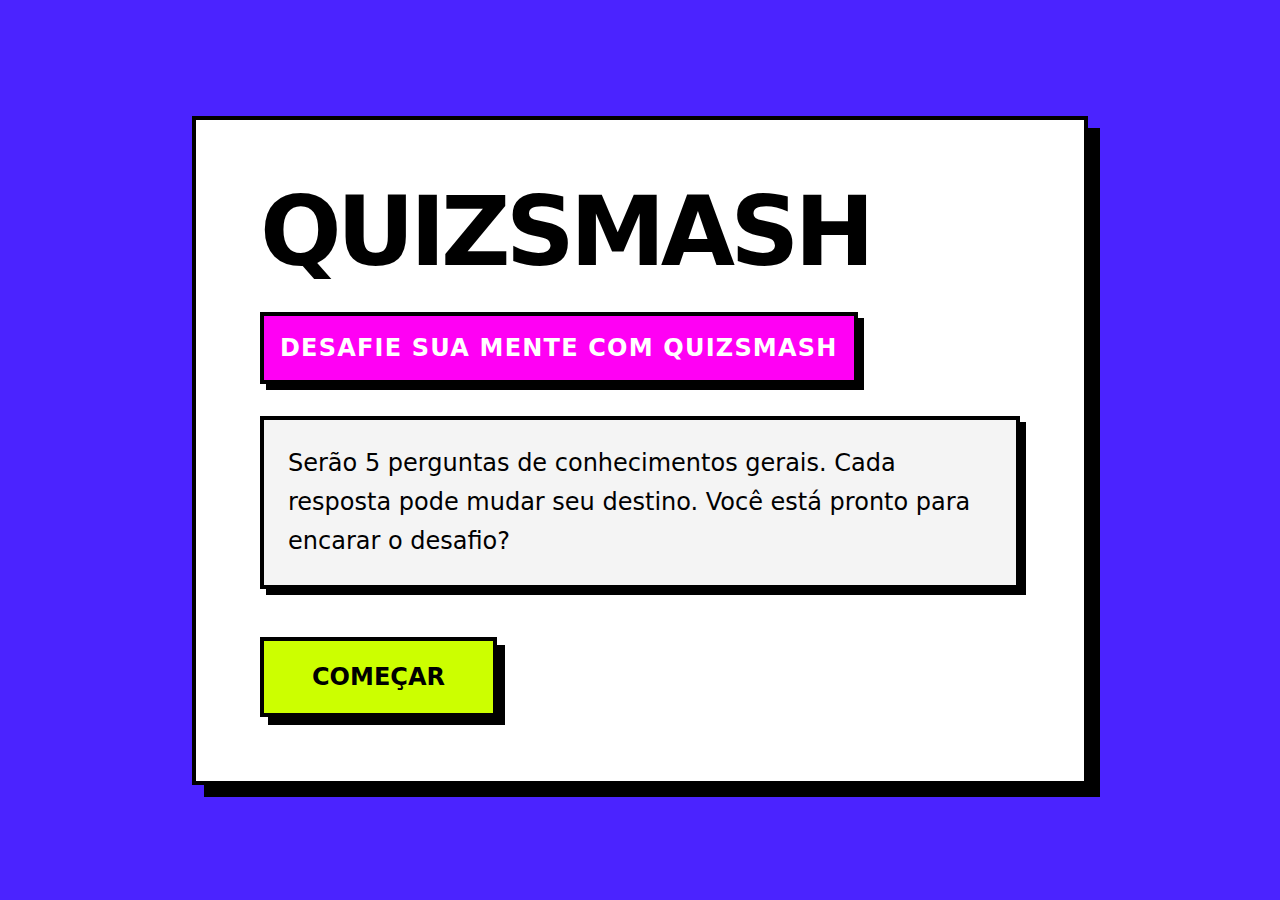
<file: index.html>
<!DOCTYPE html>
<html lang="pt-br">

<head>
    <meta charset="UTF-8">
    <meta name="viewport" content="width=device-width, initial-scale=1.0">
    <link rel="stylesheet" href="/src/output.css">
    
    <title>QuizSmash</title>
</head>


<body class="bg-[#4b23ff] text-black">
    <main>
        <section class="flex items-center justify-center min-h-screen p-4 md:p-8">

            <div
                class="bg-white w-full max-w-4xl mx-auto p-8 sm:p-12 md:p-16 border-[4px] border-black shadow-[12px_12px_0_0_black]">
                <h1 class="text-6xl sm:text-7xl md:text-8xl font-black mb-3 sm:mb-8 uppercase tracking-tighter">
                    QuizSmash</h1>

                <div
                    class="bg-[#FF00F4] text-white border-[4px] border-black p-4 mb-8 shadow-[6px_6px_0_0_#000000] inline-block">
                    <p class="text-xl sm:text-2xl font-bold uppercase tracking-wider">
                        DESAFIE SUA MENTE COM QUIZSMASH
                    </p>


                </div>

                <p
                    class="text-lg sm:text-xl md:text-2xl font-medium mb-12 leading-relaxed bg-[#f4f4f4] border-[4px] border-black p-6 shadow-[6px_6px_0_0_#000000]">
                    Serão 5 perguntas de conhecimentos gerais. Cada resposta pode mudar seu destino. Você está pronto
                    para encarar o
                    desafio?
                </p>



                <div class="mt-8">
                    <a href="/src/pages/pagequestion1.html"
                        class="inline-block text-xl sm:text-2xl bg-[#CCFF00] text-black font-black px-12 py-5 border-[4px] border-black shadow-[8px_8px_0_0_#000000] hover:shadow-[0px_0px_0_0_#000000] hover:translate-x-[8px] hover:translate-y-[8px] uppercase transition-all duration-150 ease-out cursor-pointer">
                        Começar
                    </a>
                </div>
            </div>

        </section>
    </main>
</body>

</html>
</file>
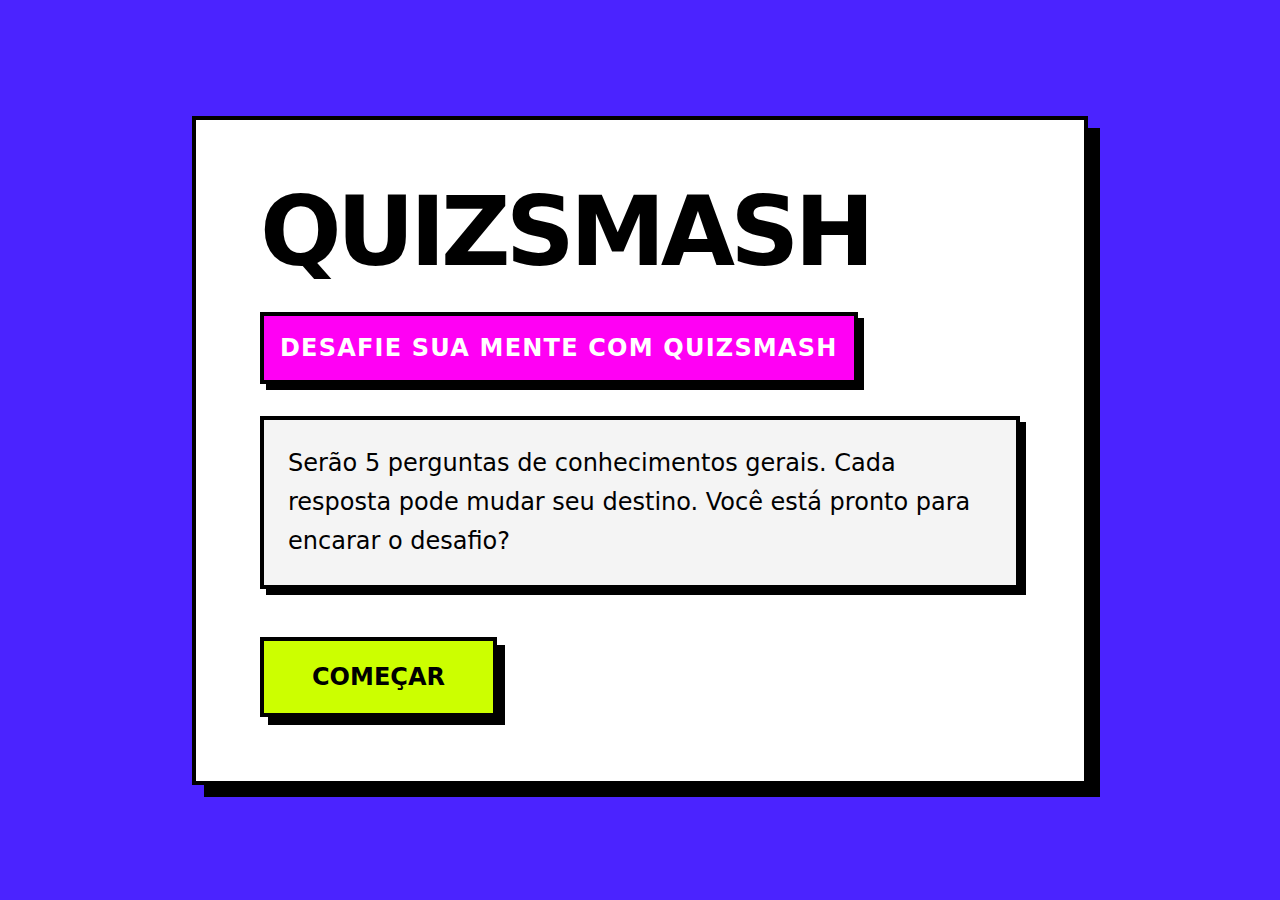
<file: src/pages/index.html>
<!DOCTYPE html>
<html lang="pt-br">

<head>
    <meta charset="UTF-8">
    <meta name="viewport" content="width=device-width, initial-scale=1.0">
       <link rel="shortcut icon" href="/assets/brain.webp" type="image/x-icon">
    <link rel="stylesheet" href="/src/output.css">
    
    <title>QuizSmash</title>
</head>


<body class="bg-[#4b23ff] text-black">
    <main>
        <section class="flex items-center justify-center min-h-screen p-4 md:p-8">

            <div
                class="bg-white w-full max-w-4xl mx-auto p-8 sm:p-12 md:p-16 border-[4px] border-black shadow-[12px_12px_0_0_black]">
                <h1 class="text-6xl sm:text-7xl md:text-8xl font-black mb-3 sm:mb-8 uppercase tracking-tighter">
                    QuizSmash</h1>

                <div
                    class="bg-[#FF00F4] text-white border-[4px] border-black p-4 mb-8 shadow-[6px_6px_0_0_#000000] inline-block">
                    <p class="text-xl sm:text-2xl font-bold uppercase tracking-wider">
                        DESAFIE SUA MENTE COM QUIZSMASH
                    </p>


                </div>

                <p
                    class="text-lg sm:text-xl md:text-2xl font-medium mb-12 leading-relaxed bg-[#f4f4f4] border-[4px] border-black p-6 shadow-[6px_6px_0_0_#000000]">
                    Serão 5 perguntas de conhecimentos gerais. Cada resposta pode mudar seu destino. Você está pronto
                    para encarar o
                    desafio?
                </p>



                <div class="mt-8">
                    <a href="/src/pages/pagequestion1.html"
                        class="inline-block text-xl sm:text-2xl bg-[#CCFF00] text-black font-black px-12 py-5 border-[4px] border-black shadow-[8px_8px_0_0_#000000] hover:shadow-[0px_0px_0_0_#000000] hover:translate-x-[8px] hover:translate-y-[8px] uppercase transition-all duration-150 ease-out cursor-pointer">
                        Começar
                    </a>
                </div>
            </div>

        </section>
    </main>
</body>

</html>
</file>
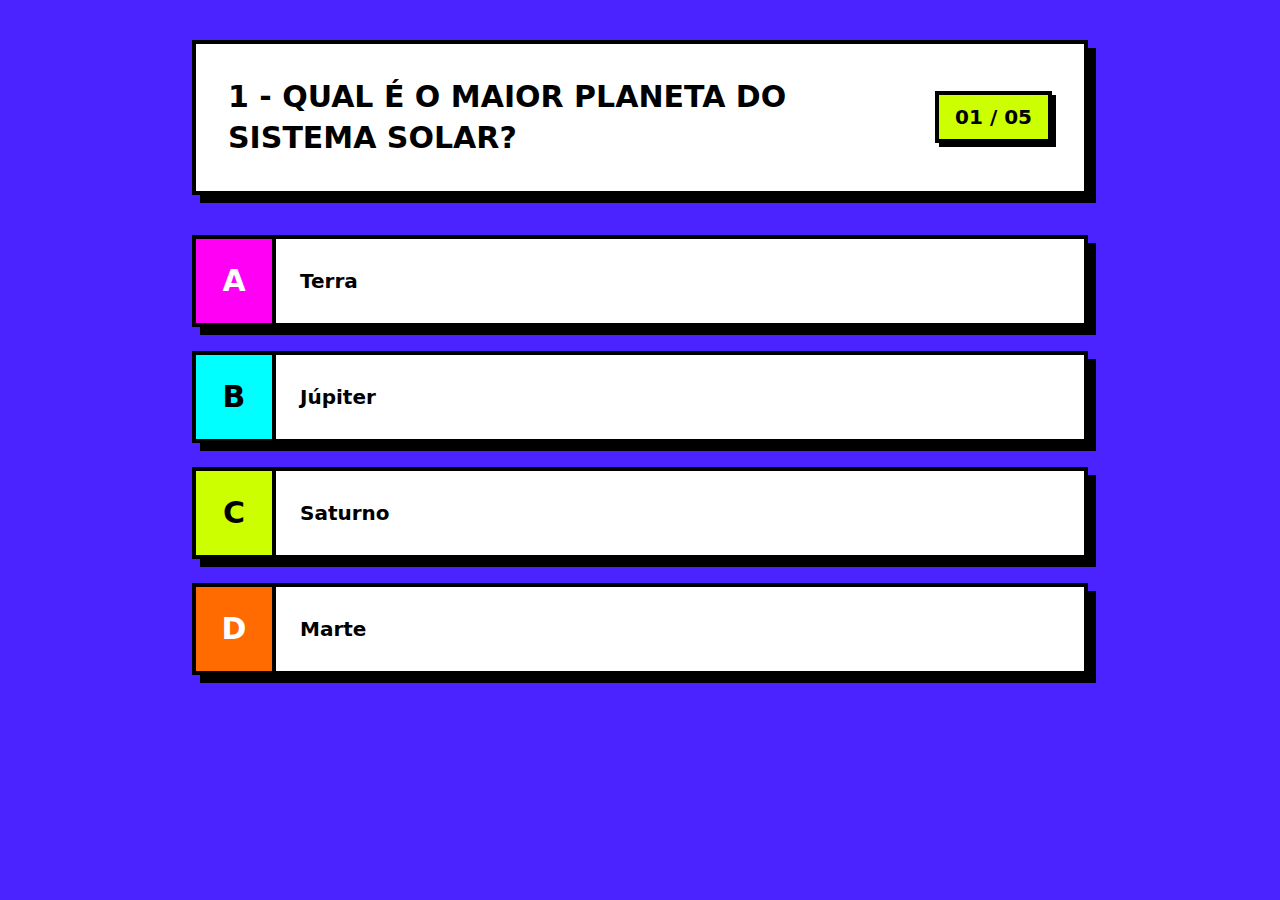
<file: src/pages/pagequestion1.html>
<!DOCTYPE html>
<html lang="pt-br">

<head>
    <meta charset="UTF-8">
    <meta name="viewport" content="width=device-width, initial-scale=1.0">
    <link rel="stylesheet" href="/src/output.css">
    <link rel="shortcut icon" href="/assets/brain.webp" type="image/x-icon">
    <title>QuizSmash - Pergunta 1</title>
</head>

<body class="bg-[#4b23ff] text-black antialiased :text-white">
    <main class="min-h-screen py-10 px-4 md:px-8 flex flex-col items-center">
 
        <section class="w-full max-w-4xl mb-10">
            <div
                class="bg-white p-6 sm:p-8 border-[4px] border-black shadow-[8px_8px_0_0_#000000] flex flex-col sm:flex-row gap-6 items-start sm:items-center justify-between">
                <h2 class="font-black text-xl sm:text-2xl md:text-3xl uppercase leading-snug">
                    1 - Qual é o maior planeta do Sistema Solar?
                </h2>
                <div
                    class="bg-[#CCFF00] border-[4px] border-black px-4 py-2 shadow-[4px_4px_0_0_#000000] font-black text-xl whitespace-nowrap shrink-0">
                    01 / 05 
                </div>
            </div>
        </section>

        <section class="w-full max-w-4xl flex flex-col gap-6">

            <button id="1" onclick="pergunta01(1)"
                class="w-full text-left bg-white border-[4px] border-black shadow-[8px_8px_0_0_#000000] hover:shadow-[0px_0px_0_0_#000000] hover:translate-x-[8px] hover:translate-y-[8px] transition-all duration-150 ease-out flex group cursor-pointer outline-none focus:bg-[#f4f4f4]">
                <span
                    class="bg-[#FF00F4] text-white border-r-[4px] border-black p-4 sm:p-6 font-black text-2xl sm:text-3xl flex items-center justify-center min-w-[60px] sm:min-w-[80px]">A</span>
                <span
                    class="p-4 sm:p-6 font-bold text-lg sm:text-xl flex-1 items-center flex group-hover:bg-[#f4f4f4] transition-colors">
                    Terra
                </span>
            </button>

            <button id="2" onclick="pergunta01(2)"
                class="w-full text-left bg-white border-[4px] border-black shadow-[8px_8px_0_0_#000000] hover:shadow-[0px_0px_0_0_#000000] hover:translate-x-[8px] hover:translate-y-[8px] transition-all duration-150 ease-out flex group cursor-pointer outline-none focus:bg-[#f4f4f4]">
                <span
                    class="bg-[#00FFFF] text-black border-r-[4px] border-black p-4 sm:p-6 font-black text-2xl sm:text-3xl flex items-center justify-center min-w-[60px] sm:min-w-[80px]">B</span>
                <span
                    class="p-4 sm:p-6 font-bold text-lg sm:text-xl flex-1 items-center flex group-hover:bg-[#f4f4f4] transition-colors">
                    Júpiter
                </span>
            </button>

            <button id="3" onclick="pergunta01(3)"
                class="w-full text-left bg-white border-[4px] border-black shadow-[8px_8px_0_0_#000000] hover:shadow-[0px_0px_0_0_#000000] hover:translate-x-[8px] hover:translate-y-[8px] transition-all duration-150 ease-out flex group cursor-pointer outline-none focus:bg-[#f4f4f4]">
                <span
                    class="bg-[#CCFF00] text-black border-r-[4px] border-black p-4 sm:p-6 font-black text-2xl sm:text-3xl flex items-center justify-center min-w-[60px] sm:min-w-[80px]">C</span>
                <span
                    class="p-4 sm:p-6 font-bold text-lg sm:text-xl flex-1 items-center flex group-hover:bg-[#f4f4f4] transition-colors">
                    Saturno
                </span>
            </button>

            <button id="4" onclick="pergunta01(4)"
                class="w-full text-left bg-white border-[4px] border-black shadow-[8px_8px_0_0_#000000] hover:shadow-[0px_0px_0_0_#000000] hover:translate-x-[8px] hover:translate-y-[8px] transition-all duration-150 ease-out flex group cursor-pointer outline-none focus:bg-[#f4f4f4]">
                <span
                    class="bg-[#FF6B00] text-white border-r-[4px] border-black p-4 sm:p-6 font-black text-2xl sm:text-3xl flex items-center justify-center min-w-[60px] sm:min-w-[80px]">D</span>
                <span
                    class="p-4 sm:p-6 font-bold text-lg sm:text-xl flex-1 items-center flex group-hover:bg-[#f4f4f4] transition-colors">
                    Marte
                </span>
            </button>

        </section>

       

    </main>
    <script src="/src/script/main.js"></script>
</body>

</html>
</file>
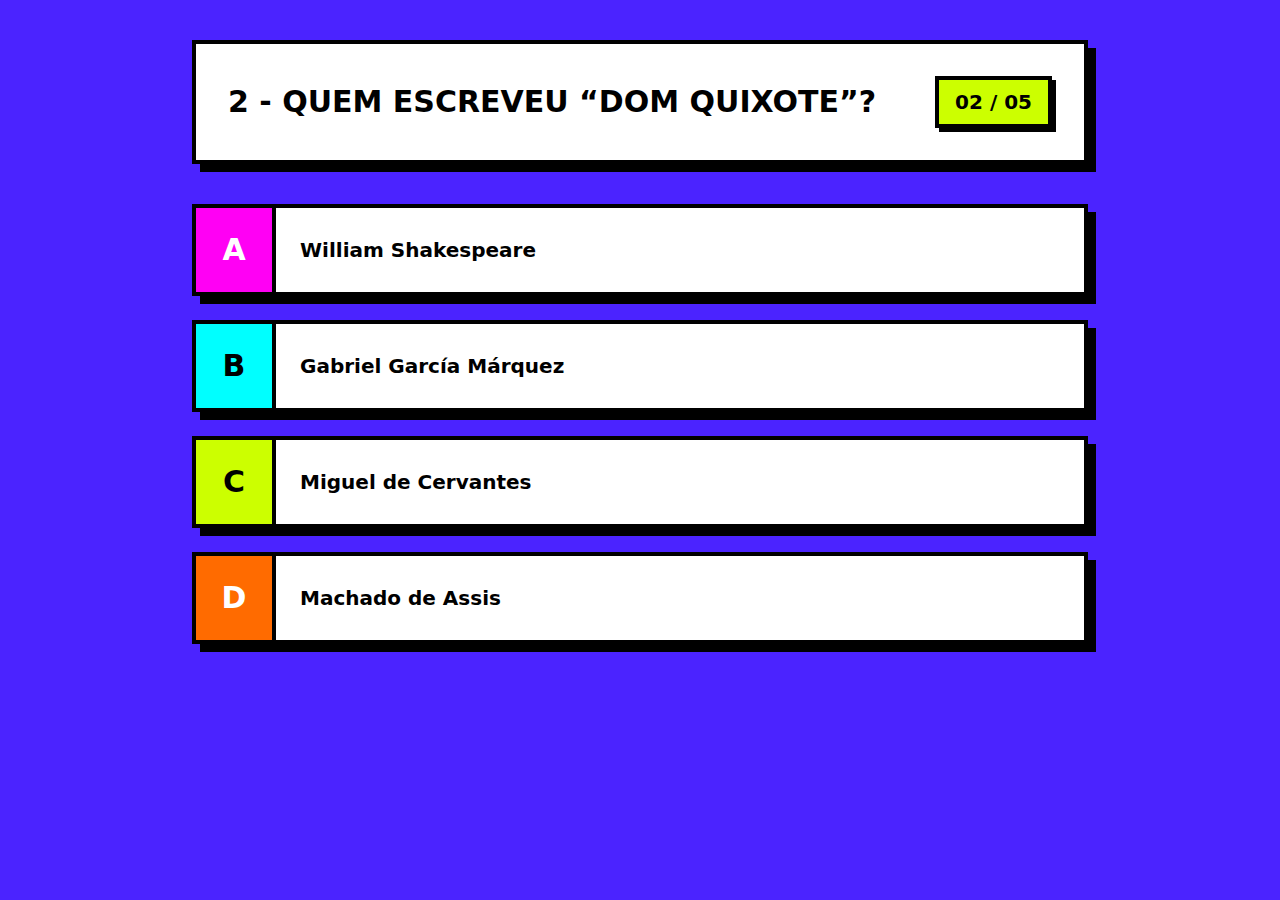
<file: src/pages/pagequestion2.html>
<!DOCTYPE html>
<html lang="pt-br">

<head>
    <meta charset="UTF-8">
    <meta name="viewport" content="width=device-width, initial-scale=1.0">
    <link rel="stylesheet" href="/src/output.css">
        <link rel="shortcut icon" href="/assets/brain.webp" type="image/x-icon">
    <title>QuizSmash - Pergunta 2</title>
</head>

<body class="bg-[#4b23ff] text-black antialiased :text-white">
    <main class="min-h-screen py-10 px-4 md:px-8 flex flex-col items-center">

        <section class="w-full max-w-4xl mb-10">
            <div
                class="bg-white p-6 sm:p-8 border-[4px] border-black shadow-[8px_8px_0_0_#000000] flex flex-col sm:flex-row gap-6 items-start sm:items-center justify-between">
                <h2 class="font-black text-xl sm:text-2xl md:text-3xl uppercase leading-snug">
                    2 - Quem escreveu “Dom Quixote”?
                </h2>
                <div
                    class="bg-[#CCFF00] border-[4px] border-black px-4 py-2 shadow-[4px_4px_0_0_#000000] font-black text-xl whitespace-nowrap shrink-0">
                    02 / 05
                </div>
            </div>
        </section>

        <section class="w-full max-w-4xl flex flex-col gap-6">

            <button id="1" onclick="pergunta02(1)"
                class="w-full text-left bg-white border-[4px] border-black shadow-[8px_8px_0_0_#000000] hover:shadow-[0px_0px_0_0_#000000] hover:translate-x-[8px] hover:translate-y-[8px] transition-all duration-150 ease-out flex group cursor-pointer outline-none focus:bg-[#f4f4f4]">
                <span
                    class="bg-[#FF00F4] text-white border-r-[4px] border-black p-4 sm:p-6 font-black text-2xl sm:text-3xl flex items-center justify-center min-w-[60px] sm:min-w-[80px]">A</span>
                <span
                    class="p-4 sm:p-6 font-bold text-lg sm:text-xl flex-1 items-center flex group-hover:bg-[#f4f4f4] transition-colors">
                    William Shakespeare
                </span>
            </button>

            <button id="2" onclick="pergunta02(3)"
                class="w-full text-left bg-white border-[4px] border-black shadow-[8px_8px_0_0_#000000] hover:shadow-[0px_0px_0_0_#000000] hover:translate-x-[8px] hover:translate-y-[8px] transition-all duration-150 ease-out flex group cursor-pointer outline-none focus:bg-[#f4f4f4]">
                <span
                    class="bg-[#00FFFF] text-black border-r-[4px] border-black p-4 sm:p-6 font-black text-2xl sm:text-3xl flex items-center justify-center min-w-[60px] sm:min-w-[80px]">B</span>
                <span
                    class="p-4 sm:p-6 font-bold text-lg sm:text-xl flex-1 items-center flex group-hover:bg-[#f4f4f4] transition-colors">
                    Gabriel García Márquez
                </span>
            </button>

            <button id="3" onclick="pergunta02(3)"
                class="w-full text-left bg-white border-[4px] border-black shadow-[8px_8px_0_0_#000000] hover:shadow-[0px_0px_0_0_#000000] hover:translate-x-[8px] hover:translate-y-[8px] transition-all duration-150 ease-out flex group cursor-pointer outline-none focus:bg-[#f4f4f4]">
                <span
                    class="bg-[#CCFF00] text-black border-r-[4px] border-black p-4 sm:p-6 font-black text-2xl sm:text-3xl flex items-center justify-center min-w-[60px] sm:min-w-[80px]">C</span>
                <span
                    class="p-4 sm:p-6 font-bold text-lg sm:text-xl flex-1 items-center flex group-hover:bg-[#f4f4f4] transition-colors">
                    Miguel de Cervantes
                </span>
            </button>

            <button id="4" onclick="pergunta02(4)"
                class="w-full text-left bg-white border-[4px] border-black shadow-[8px_8px_0_0_#000000] hover:shadow-[0px_0px_0_0_#000000] hover:translate-x-[8px] hover:translate-y-[8px] transition-all duration-150 ease-out flex group cursor-pointer outline-none focus:bg-[#f4f4f4]">
                <span
                    class="bg-[#FF6B00] text-white border-r-[4px] border-black p-4 sm:p-6 font-black text-2xl sm:text-3xl flex items-center justify-center min-w-[60px] sm:min-w-[80px]">D</span>
                <span
                    class="p-4 sm:p-6 font-bold text-lg sm:text-xl flex-1 items-center flex group-hover:bg-[#f4f4f4] transition-colors">
                    Machado de Assis
                </span>
            </button>

        </section>



    </main>

    <script src="/src/script/main.js"></script>
</body>

</html>
</file>
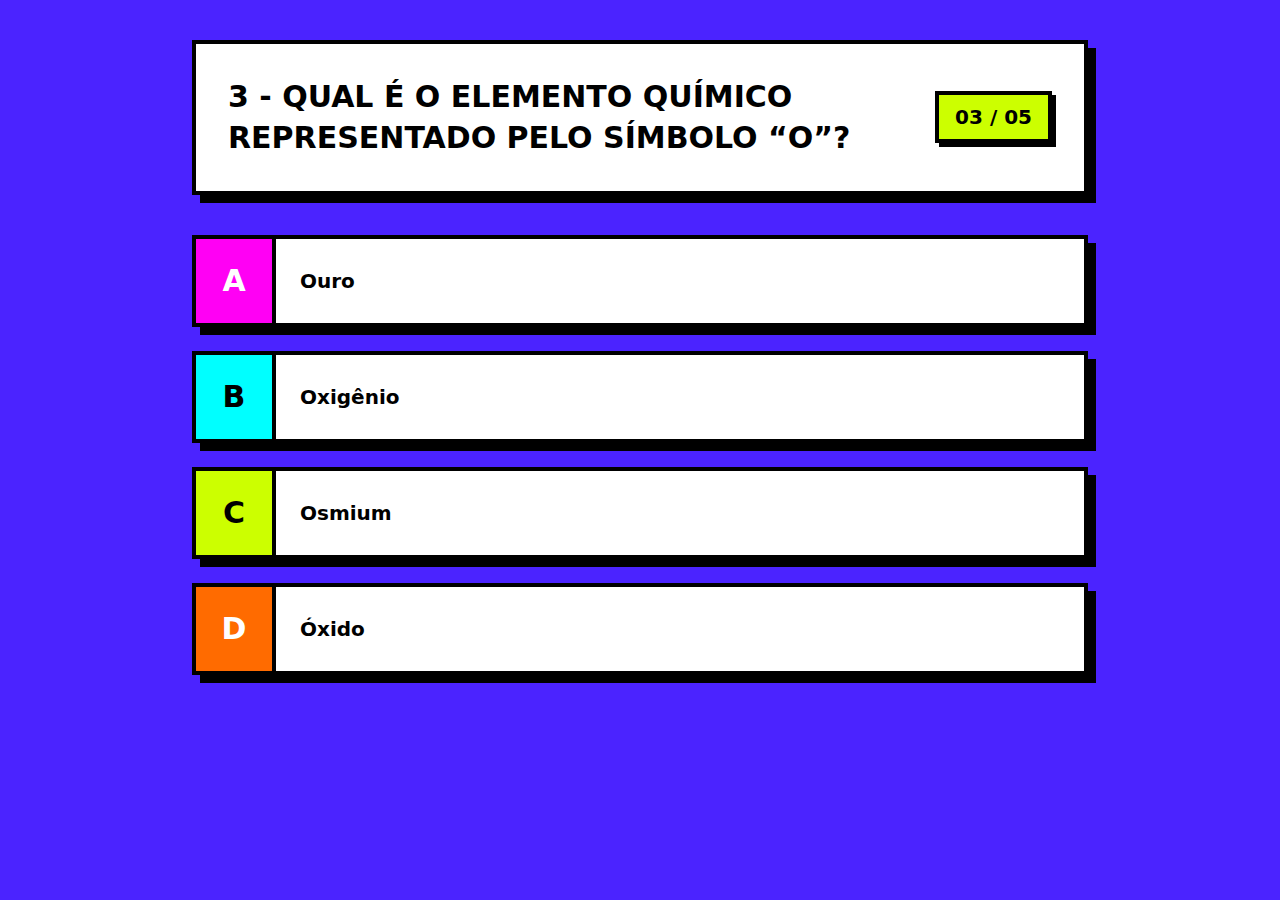
<file: src/pages/pagequestion3.html>
<!DOCTYPE html>
<html lang="pt-br">

<head>
    <meta charset="UTF-8">
    <meta name="viewport" content="width=device-width, initial-scale=1.0">
    <link rel="stylesheet" href="/src/output.css">
        <link rel="shortcut icon" href="/assets/brain.webp" type="image/x-icon">
    <title>QuizSmash - Pergunta 3</title>
</head>

<body class="bg-[#4b23ff] text-black antialiased :text-white">
    <main class="min-h-screen py-10 px-4 md:px-8 flex flex-col items-center">

        <section class="w-full max-w-4xl mb-10">
            <div
                class="bg-white p-6 sm:p-8 border-[4px] border-black shadow-[8px_8px_0_0_#000000] flex flex-col sm:flex-row gap-6 items-start sm:items-center justify-between">
                <h2 class="font-black text-xl sm:text-2xl md:text-3xl uppercase leading-snug">
                    3 - Qual é o elemento químico representado pelo símbolo “O”?
                </h2>
                <div
                    class="bg-[#CCFF00] border-[4px] border-black px-4 py-2 shadow-[4px_4px_0_0_#000000] font-black text-xl whitespace-nowrap shrink-0">
                    03 / 05
                </div>
            </div>
        </section>

        <section class="w-full max-w-4xl flex flex-col gap-6">

            <button id="1" onclick="pergunta03(1)"
                class="w-full text-left bg-white border-[4px] border-black shadow-[8px_8px_0_0_#000000] hover:shadow-[0px_0px_0_0_#000000] hover:translate-x-[8px] hover:translate-y-[8px] transition-all duration-150 ease-out flex group cursor-pointer outline-none focus:bg-[#f4f4f4]">
                <span
                    class="bg-[#FF00F4] text-white border-r-[4px] border-black p-4 sm:p-6 font-black text-2xl sm:text-3xl flex items-center justify-center min-w-[60px] sm:min-w-[80px]">A</span>
                <span
                    class="p-4 sm:p-6 font-bold text-lg sm:text-xl flex-1 items-center flex group-hover:bg-[#f4f4f4] transition-colors">
                    Ouro
                </span>
            </button>

            <button id="2" onclick="pergunta03(2)"
                class="w-full text-left bg-white border-[4px] border-black shadow-[8px_8px_0_0_#000000] hover:shadow-[0px_0px_0_0_#000000] hover:translate-x-[8px] hover:translate-y-[8px] transition-all duration-150 ease-out flex group cursor-pointer outline-none focus:bg-[#f4f4f4]">
                <span
                    class="bg-[#00FFFF] text-black border-r-[4px] border-black p-4 sm:p-6 font-black text-2xl sm:text-3xl flex items-center justify-center min-w-[60px] sm:min-w-[80px]">B</span>
                <span
                    class="p-4 sm:p-6 font-bold text-lg sm:text-xl flex-1 items-center flex group-hover:bg-[#f4f4f4] transition-colors">
                    Oxigênio
                </span>
            </button>

            <button id="3" onclick="pergunta03(3)"
                class="w-full text-left bg-white border-[4px] border-black shadow-[8px_8px_0_0_#000000] hover:shadow-[0px_0px_0_0_#000000] hover:translate-x-[8px] hover:translate-y-[8px] transition-all duration-150 ease-out flex group cursor-pointer outline-none focus:bg-[#f4f4f4]">
                <span
                    class="bg-[#CCFF00] text-black border-r-[4px] border-black p-4 sm:p-6 font-black text-2xl sm:text-3xl flex items-center justify-center min-w-[60px] sm:min-w-[80px]">C</span>
                <span
                    class="p-4 sm:p-6 font-bold text-lg sm:text-xl flex-1 items-center flex group-hover:bg-[#f4f4f4] transition-colors">
                    Osmium
                </span>
            </button>

            <button id="4" onclick="pergunta04(4)"
                class="w-full text-left bg-white border-[4px] border-black shadow-[8px_8px_0_0_#000000] hover:shadow-[0px_0px_0_0_#000000] hover:translate-x-[8px] hover:translate-y-[8px] transition-all duration-150 ease-out flex group cursor-pointer outline-none focus:bg-[#f4f4f4]">
                <span
                    class="bg-[#FF6B00] text-white border-r-[4px] border-black p-4 sm:p-6 font-black text-2xl sm:text-3xl flex items-center justify-center min-w-[60px] sm:min-w-[80px]">D</span>
                <span
                    class="p-4 sm:p-6 font-bold text-lg sm:text-xl flex-1 items-center flex group-hover:bg-[#f4f4f4] transition-colors">
                    Óxido
                </span>
            </button>

        </section>



    </main>

    <script src="/src/script/main.js"></script>
</body>

</html>
</file>
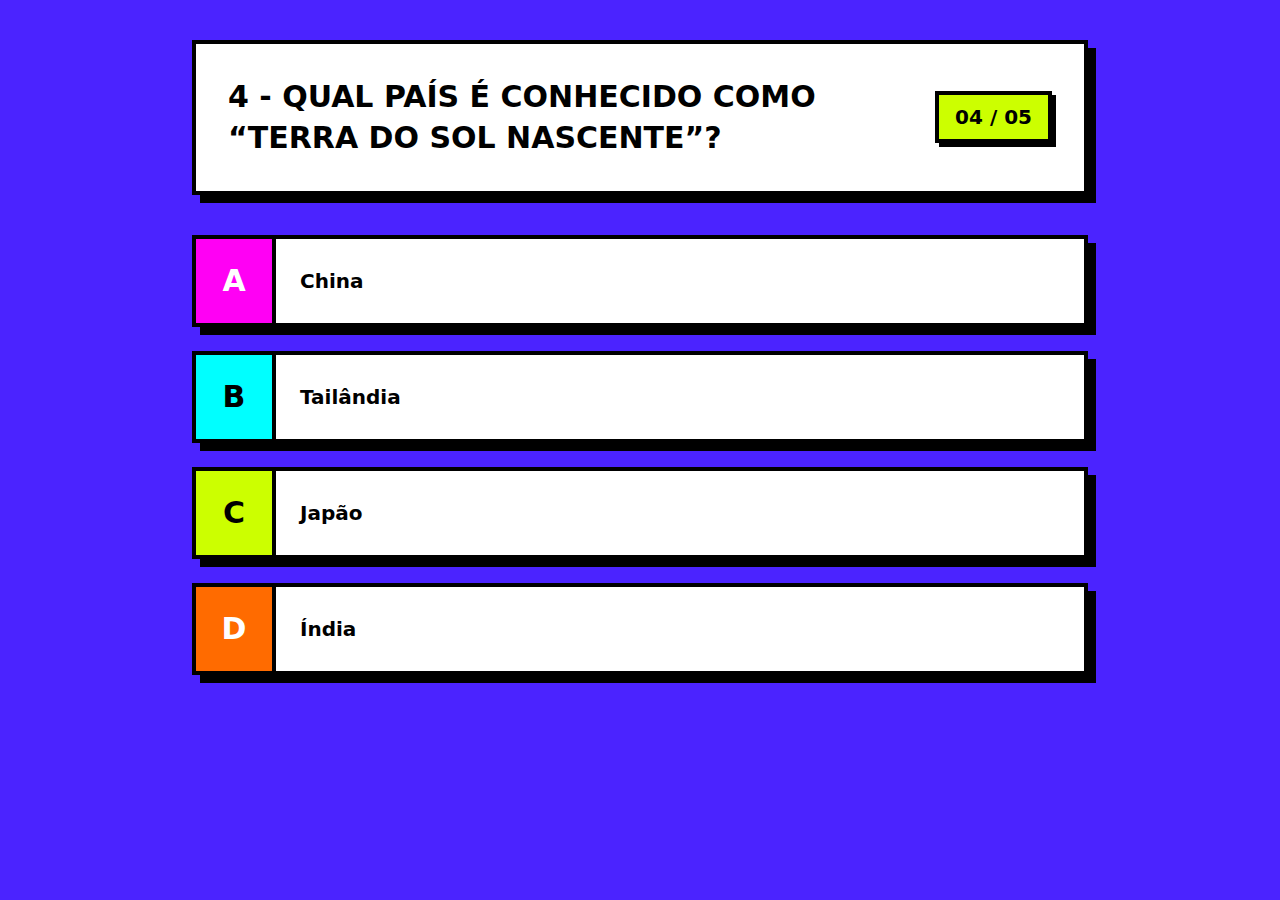
<file: src/pages/pagequestion4.html>
<!DOCTYPE html>
<html lang="pt-br">

<head>
    <meta charset="UTF-8">
    <meta name="viewport" content="width=device-width, initial-scale=1.0">
    <link rel="stylesheet" href="/src/output.css">
        <link rel="shortcut icon" href="/assets/brain.webp" type="image/x-icon">
    <title>QuizSmash - Pergunta 4</title>
</head>

<body class="bg-[#4b23ff] text-black antialiased :text-white">
    <main class="min-h-screen py-10 px-4 md:px-8 flex flex-col items-center">

        <section class="w-full max-w-4xl mb-10">
            <div
                class="bg-white p-6 sm:p-8 border-[4px] border-black shadow-[8px_8px_0_0_#000000] flex flex-col sm:flex-row gap-6 items-start sm:items-center justify-between">
                <h2 class="font-black text-xl sm:text-2xl md:text-3xl uppercase leading-snug">
                    4 - Qual país é conhecido como “Terra do Sol Nascente”?
                </h2>
                <div
                    class="bg-[#CCFF00] border-[4px] border-black px-4 py-2 shadow-[4px_4px_0_0_#000000] font-black text-xl whitespace-nowrap shrink-0">
                    04 / 05
                </div>
            </div>
        </section>

        <section class="w-full max-w-4xl flex flex-col gap-6">

            <button id="1" onclick="pergunta04(1)"
                class="w-full text-left bg-white border-[4px] border-black shadow-[8px_8px_0_0_#000000] hover:shadow-[0px_0px_0_0_#000000] hover:translate-x-[8px] hover:translate-y-[8px] transition-all duration-150 ease-out flex group cursor-pointer outline-none focus:bg-[#f4f4f4]">
                <span
                    class="bg-[#FF00F4] text-white border-r-[4px] border-black p-4 sm:p-6 font-black text-2xl sm:text-3xl flex items-center justify-center min-w-[60px] sm:min-w-[80px]">A</span>
                <span
                    class="p-4 sm:p-6 font-bold text-lg sm:text-xl flex-1 items-center flex group-hover:bg-[#f4f4f4] transition-colors">
                    China
                </span>
            </button>

            <button id="2" onclick="pergunta04(2)"
                class="w-full text-left bg-white border-[4px] border-black shadow-[8px_8px_0_0_#000000] hover:shadow-[0px_0px_0_0_#000000] hover:translate-x-[8px] hover:translate-y-[8px] transition-all duration-150 ease-out flex group cursor-pointer outline-none focus:bg-[#f4f4f4]">
                <span
                    class="bg-[#00FFFF] text-black border-r-[4px] border-black p-4 sm:p-6 font-black text-2xl sm:text-3xl flex items-center justify-center min-w-[60px] sm:min-w-[80px]">B</span>
                <span
                    class="p-4 sm:p-6 font-bold text-lg sm:text-xl flex-1 items-center flex group-hover:bg-[#f4f4f4] transition-colors">
                    Tailândia
                </span>
            </button>

            <button id="3" onclick="pergunta04(3)"
                class="w-full text-left bg-white border-[4px] border-black shadow-[8px_8px_0_0_#000000] hover:shadow-[0px_0px_0_0_#000000] hover:translate-x-[8px] hover:translate-y-[8px] transition-all duration-150 ease-out flex group cursor-pointer outline-none focus:bg-[#f4f4f4]">
                <span
                    class="bg-[#CCFF00] text-black border-r-[4px] border-black p-4 sm:p-6 font-black text-2xl sm:text-3xl flex items-center justify-center min-w-[60px] sm:min-w-[80px]">C</span>
                <span
                    class="p-4 sm:p-6 font-bold text-lg sm:text-xl flex-1 items-center flex group-hover:bg-[#f4f4f4] transition-colors">

                    Japão
                </span>
            </button>

            <button id="4" onclick="pergunta04(4)"
                class="w-full text-left bg-white border-[4px] border-black shadow-[8px_8px_0_0_#000000] hover:shadow-[0px_0px_0_0_#000000] hover:translate-x-[8px] hover:translate-y-[8px] transition-all duration-150 ease-out flex group cursor-pointer outline-none focus:bg-[#f4f4f4]">
                <span
                    class="bg-[#FF6B00] text-white border-r-[4px] border-black p-4 sm:p-6 font-black text-2xl sm:text-3xl flex items-center justify-center min-w-[60px] sm:min-w-[80px]">D</span>
                <span
                    class="p-4 sm:p-6 font-bold text-lg sm:text-xl flex-1 items-center flex group-hover:bg-[#f4f4f4] transition-colors">
                    Índia
                </span>
            </button>

        </section>



    </main>

    <script src="/src/script/main.js"></script>
</body>

</html>
</file>
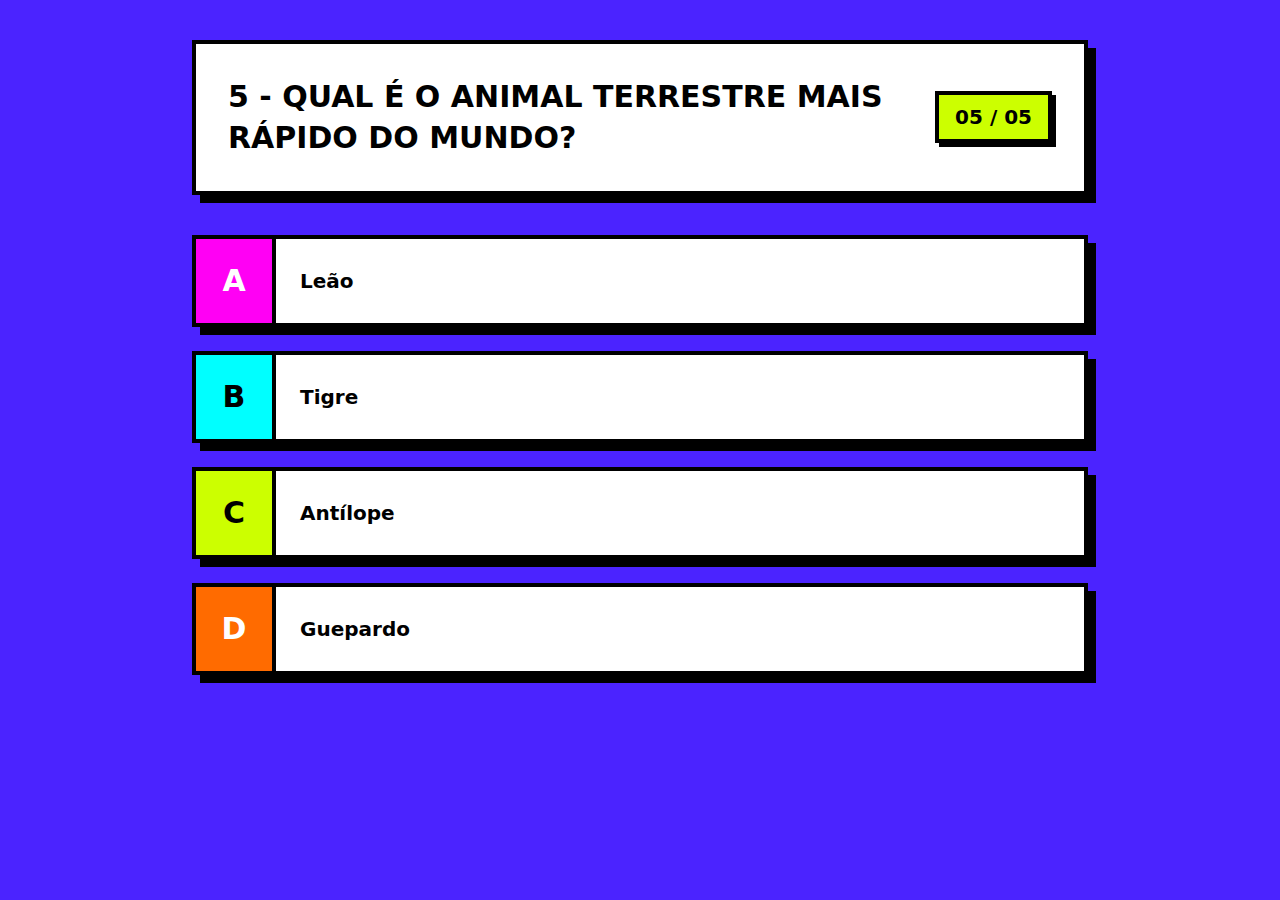
<file: src/pages/pagequestion5.html>
<!DOCTYPE html>
<html lang="pt-br">

<head>
    <meta charset="UTF-8">
    <meta name="viewport" content="width=device-width, initial-scale=1.0">
    <link rel="stylesheet" href="/src/output.css">
    <link rel="shortcut icon" href="/assets/brain.webp" type="image/x-icon">
    <title>QuizSmash - Pergunta 5</title>
</head>

<body class="bg-[#4b23ff] text-black antialiased :text-white">
    <main class="min-h-screen py-10 px-4 md:px-8 flex flex-col items-center">

        <section class="w-full max-w-4xl mb-10">
            <div
                class="bg-white p-6 sm:p-8 border-[4px] border-black shadow-[8px_8px_0_0_#000000] flex flex-col sm:flex-row gap-6 items-start sm:items-center justify-between">
                <h2 class="font-black text-xl sm:text-2xl md:text-3xl uppercase leading-snug">
                    5 - Qual é o animal terrestre mais rápido do mundo?
                </h2>
                <div
                    class="bg-[#CCFF00] border-[4px] border-black px-4 py-2 shadow-[4px_4px_0_0_#000000] font-black text-xl whitespace-nowrap shrink-0">
                    05 / 05
                </div>
            </div>
        </section>

        <section class="w-full max-w-4xl flex flex-col gap-6">

            <button id="1" onclick="pergunta05(1)"
                class="w-full text-left bg-white border-[4px] border-black shadow-[8px_8px_0_0_#000000] hover:shadow-[0px_0px_0_0_#000000] hover:translate-x-[8px] hover:translate-y-[8px] transition-all duration-150 ease-out flex group cursor-pointer outline-none focus:bg-[#f4f4f4]">
                <span
                    class="bg-[#FF00F4] text-white border-r-[4px] border-black p-4 sm:p-6 font-black text-2xl sm:text-3xl flex items-center justify-center min-w-[60px] sm:min-w-[80px]">A</span>
                <span
                    class="p-4 sm:p-6 font-bold text-lg sm:text-xl flex-1 items-center flex group-hover:bg-[#f4f4f4] transition-colors">
                    Leão
                </span>
            </button>

            <button id="2" onclick="pergunta05(2)"
                class="w-full text-left bg-white border-[4px] border-black shadow-[8px_8px_0_0_#000000] hover:shadow-[0px_0px_0_0_#000000] hover:translate-x-[8px] hover:translate-y-[8px] transition-all duration-150 ease-out flex group cursor-pointer outline-none focus:bg-[#f4f4f4]">
                <span
                    class="bg-[#00FFFF] text-black border-r-[4px] border-black p-4 sm:p-6 font-black text-2xl sm:text-3xl flex items-center justify-center min-w-[60px] sm:min-w-[80px]">B</span>
                <span
                    class="p-4 sm:p-6 font-bold text-lg sm:text-xl flex-1 items-center flex group-hover:bg-[#f4f4f4] transition-colors">
                    Tigre
                </span>
            </button>

            <button id="3" onclick="pergunta05(3)"
                class="w-full text-left bg-white border-[4px] border-black shadow-[8px_8px_0_0_#000000] hover:shadow-[0px_0px_0_0_#000000] hover:translate-x-[8px] hover:translate-y-[8px] transition-all duration-150 ease-out flex group cursor-pointer outline-none focus:bg-[#f4f4f4]">
                <span
                    class="bg-[#CCFF00] text-black border-r-[4px] border-black p-4 sm:p-6 font-black text-2xl sm:text-3xl flex items-center justify-center min-w-[60px] sm:min-w-[80px]">C</span>
                <span
                    class="p-4 sm:p-6 font-bold text-lg sm:text-xl flex-1 items-center flex group-hover:bg-[#f4f4f4] transition-colors">
                    Antílope
                </span>
            </button>

            <button id="4" onclick="pergunta05(4)"
                class="w-full text-left bg-white border-[4px] border-black shadow-[8px_8px_0_0_#000000] hover:shadow-[0px_0px_0_0_#000000] hover:translate-x-[8px] hover:translate-y-[8px] transition-all duration-150 ease-out flex group cursor-pointer outline-none focus:bg-[#f4f4f4]">
                <span
                    class="bg-[#FF6B00] text-white border-r-[4px] border-black p-4 sm:p-6 font-black text-2xl sm:text-3xl flex items-center justify-center min-w-[60px] sm:min-w-[80px]">D</span>
                <span
                    class="p-4 sm:p-6 font-bold text-lg sm:text-xl flex-1 items-center flex group-hover:bg-[#f4f4f4] transition-colors">

                    Guepardo
                </span>
            </button>

        </section>



    </main>

    <script src="/src/script/main.js"></script>
</body>

</html>
</file>
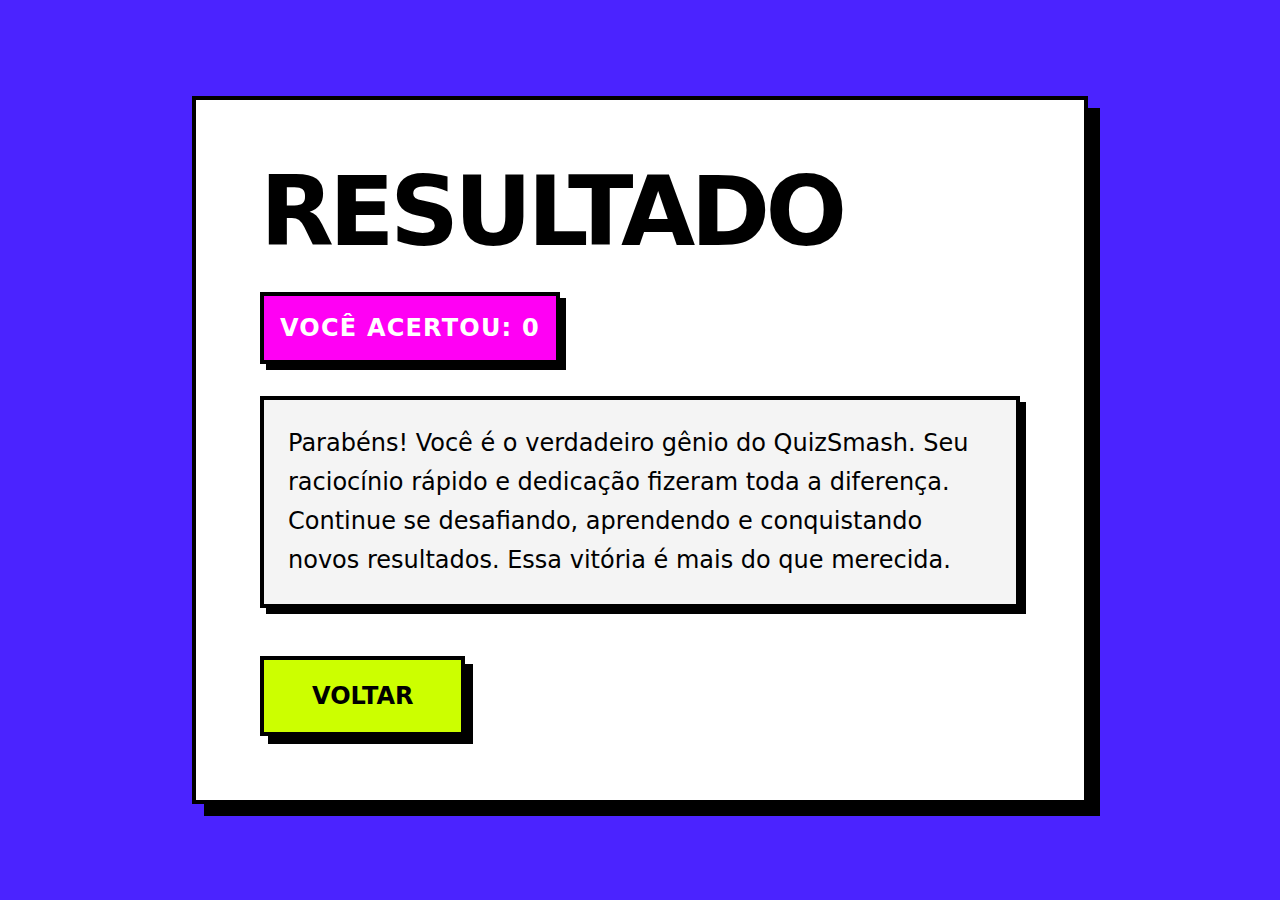
<file: src/pages/results.html>
<!DOCTYPE html>
<html lang="pt-br">

<head>
    <meta charset="UTF-8">
    <meta name="viewport" content="width=device-width, initial-scale=1.0">
    <link rel="stylesheet" href="/src/output.css">
    <title>QuizSmash</title>
</head>


<body class="bg-[#4b23ff] text-black">
    <main>
        <section class="flex items-center justify-center min-h-screen p-4 md:p-8">

            <div
                class="bg-white w-full max-w-4xl mx-auto p-8 sm:p-12 md:p-16 border-[4px] border-black shadow-[12px_12px_0_0_black]">
                <h1 class="text-6xl sm:text-7xl md:text-8xl font-black mb-3 sm:mb-8 uppercase tracking-tighter">
                    RESULTADO</h1>

                <div
                    class="bg-[#FF00F4] text-white border-[4px] border-black p-4 mb-8 shadow-[6px_6px_0_0_#000000] inline-block">
                    <p id="result" class="text-xl sm:text-2xl font-bold uppercase tracking-wider">
                        VOCÊ ACERTOU 0/5
                    </p>


                </div>

                <p
                    class="text-lg sm:text-xl md:text-2xl font-medium mb-12 leading-relaxed bg-[#f4f4f4] border-[4px] border-black p-6 shadow-[6px_6px_0_0_#000000]">
                Parabéns! Você é o verdadeiro gênio do QuizSmash. Seu raciocínio rápido e dedicação fizeram toda a diferença. Continue se desafiando, aprendendo e conquistando novos resultados. Essa vitória é mais do que merecida.</p>



                <div class="mt-8">
                    <a href="/src/pages/index.html" id="voltar" onclick="voltarPag()"
                        class="inline-block text-xl sm:text-2xl bg-[#CCFF00] text-black font-black px-12 py-5 border-[4px] border-black shadow-[8px_8px_0_0_#000000] hover:shadow-[0px_0px_0_0_#000000] hover:translate-x-[8px] hover:translate-y-[8px] uppercase transition-all duration-150 ease-out cursor-pointer">
                        Voltar
                    </a>
                </div>
            </div>

        </section>
    </main>

    <script src="/src/script/main.js"></script>
</body>

</html>
</file>
<file: src/output.css>
/*! tailwindcss v4.2.0 | MIT License | https://tailwindcss.com */
@layer properties;
@layer theme, base, components, utilities;
@layer theme {
  :root, :host {
    --font-sans: ui-sans-serif, system-ui, sans-serif, "Apple Color Emoji",
      "Segoe UI Emoji", "Segoe UI Symbol", "Noto Color Emoji";
    --font-mono: ui-monospace, SFMono-Regular, Menlo, Monaco, Consolas, "Liberation Mono",
      "Courier New", monospace;
    --color-black: #000;
    --color-white: #fff;
    --spacing: 0.25rem;
    --container-4xl: 56rem;
    --text-lg: 1.125rem;
    --text-lg--line-height: calc(1.75 / 1.125);
    --text-xl: 1.25rem;
    --text-xl--line-height: calc(1.75 / 1.25);
    --text-2xl: 1.5rem;
    --text-2xl--line-height: calc(2 / 1.5);
    --text-3xl: 1.875rem;
    --text-3xl--line-height: calc(2.25 / 1.875);
    --text-5xl: 3rem;
    --text-5xl--line-height: 1;
    --text-6xl: 3.75rem;
    --text-6xl--line-height: 1;
    --text-7xl: 4.5rem;
    --text-7xl--line-height: 1;
    --text-8xl: 6rem;
    --text-8xl--line-height: 1;
    --font-weight-medium: 500;
    --font-weight-bold: 700;
    --font-weight-black: 900;
    --tracking-tighter: -0.05em;
    --tracking-wider: 0.05em;
    --leading-snug: 1.375;
    --leading-relaxed: 1.625;
    --ease-out: cubic-bezier(0, 0, 0.2, 1);
    --default-transition-duration: 150ms;
    --default-transition-timing-function: cubic-bezier(0.4, 0, 0.2, 1);
    --default-font-family: var(--font-sans);
    --default-mono-font-family: var(--font-mono);
  }
}
@layer base {
  *, ::after, ::before, ::backdrop, ::file-selector-button {
    box-sizing: border-box;
    margin: 0;
    padding: 0;
    border: 0 solid;
  }
  html, :host {
    line-height: 1.5;
    -webkit-text-size-adjust: 100%;
    tab-size: 4;
    font-family: var(--default-font-family, ui-sans-serif, system-ui, sans-serif, "Apple Color Emoji", "Segoe UI Emoji", "Segoe UI Symbol", "Noto Color Emoji");
    font-feature-settings: var(--default-font-feature-settings, normal);
    font-variation-settings: var(--default-font-variation-settings, normal);
    -webkit-tap-highlight-color: transparent;
  }
  hr {
    height: 0;
    color: inherit;
    border-top-width: 1px;
  }
  abbr:where([title]) {
    -webkit-text-decoration: underline dotted;
    text-decoration: underline dotted;
  }
  h1, h2, h3, h4, h5, h6 {
    font-size: inherit;
    font-weight: inherit;
  }
  a {
    color: inherit;
    -webkit-text-decoration: inherit;
    text-decoration: inherit;
  }
  b, strong {
    font-weight: bolder;
  }
  code, kbd, samp, pre {
    font-family: var(--default-mono-font-family, ui-monospace, SFMono-Regular, Menlo, Monaco, Consolas, "Liberation Mono", "Courier New", monospace);
    font-feature-settings: var(--default-mono-font-feature-settings, normal);
    font-variation-settings: var(--default-mono-font-variation-settings, normal);
    font-size: 1em;
  }
  small {
    font-size: 80%;
  }
  sub, sup {
    font-size: 75%;
    line-height: 0;
    position: relative;
    vertical-align: baseline;
  }
  sub {
    bottom: -0.25em;
  }
  sup {
    top: -0.5em;
  }
  table {
    text-indent: 0;
    border-color: inherit;
    border-collapse: collapse;
  }
  :-moz-focusring {
    outline: auto;
  }
  progress {
    vertical-align: baseline;
  }
  summary {
    display: list-item;
  }
  ol, ul, menu {
    list-style: none;
  }
  img, svg, video, canvas, audio, iframe, embed, object {
    display: block;
    vertical-align: middle;
  }
  img, video {
    max-width: 100%;
    height: auto;
  }
  button, input, select, optgroup, textarea, ::file-selector-button {
    font: inherit;
    font-feature-settings: inherit;
    font-variation-settings: inherit;
    letter-spacing: inherit;
    color: inherit;
    border-radius: 0;
    background-color: transparent;
    opacity: 1;
  }
  :where(select:is([multiple], [size])) optgroup {
    font-weight: bolder;
  }
  :where(select:is([multiple], [size])) optgroup option {
    padding-inline-start: 20px;
  }
  ::file-selector-button {
    margin-inline-end: 4px;
  }
  ::placeholder {
    opacity: 1;
  }
  @supports (not (-webkit-appearance: -apple-pay-button))  or (contain-intrinsic-size: 1px) {
    ::placeholder {
      color: currentcolor;
      @supports (color: color-mix(in lab, red, red)) {
        color: color-mix(in oklab, currentcolor 50%, transparent);
      }
    }
  }
  textarea {
    resize: vertical;
  }
  ::-webkit-search-decoration {
    -webkit-appearance: none;
  }
  ::-webkit-date-and-time-value {
    min-height: 1lh;
    text-align: inherit;
  }
  ::-webkit-datetime-edit {
    display: inline-flex;
  }
  ::-webkit-datetime-edit-fields-wrapper {
    padding: 0;
  }
  ::-webkit-datetime-edit, ::-webkit-datetime-edit-year-field, ::-webkit-datetime-edit-month-field, ::-webkit-datetime-edit-day-field, ::-webkit-datetime-edit-hour-field, ::-webkit-datetime-edit-minute-field, ::-webkit-datetime-edit-second-field, ::-webkit-datetime-edit-millisecond-field, ::-webkit-datetime-edit-meridiem-field {
    padding-block: 0;
  }
  ::-webkit-calendar-picker-indicator {
    line-height: 1;
  }
  :-moz-ui-invalid {
    box-shadow: none;
  }
  button, input:where([type="button"], [type="reset"], [type="submit"]), ::file-selector-button {
    appearance: button;
  }
  ::-webkit-inner-spin-button, ::-webkit-outer-spin-button {
    height: auto;
  }
  [hidden]:where(:not([hidden="until-found"])) {
    display: none !important;
  }
}
@layer utilities {
  .absolute {
    position: absolute;
  }
  .relative {
    position: relative;
  }
  .-top-6 {
    top: calc(var(--spacing) * -6);
  }
  .-right-6 {
    right: calc(var(--spacing) * -6);
  }
  .mx-auto {
    margin-inline: auto;
  }
  .mt-8 {
    margin-top: calc(var(--spacing) * 8);
  }
  .mt-10 {
    margin-top: calc(var(--spacing) * 10);
  }
  .mb-3 {
    margin-bottom: calc(var(--spacing) * 3);
  }
  .mb-6 {
    margin-bottom: calc(var(--spacing) * 6);
  }
  .mb-7 {
    margin-bottom: calc(var(--spacing) * 7);
  }
  .mb-8 {
    margin-bottom: calc(var(--spacing) * 8);
  }
  .mb-10 {
    margin-bottom: calc(var(--spacing) * 10);
  }
  .mb-12 {
    margin-bottom: calc(var(--spacing) * 12);
  }
  .flex {
    display: flex;
  }
  .hidden {
    display: none;
  }
  .inline-block {
    display: inline-block;
  }
  .table {
    display: table;
  }
  .aspect-\[4\/1\] {
    aspect-ratio: 4/1;
  }
  .min-h-screen {
    min-height: 100vh;
  }
  .w-11 {
    width: calc(var(--spacing) * 11);
  }
  .w-11\/12 {
    width: calc(11 / 12 * 100%);
  }
  .w-full {
    width: 100%;
  }
  .max-w-4xl {
    max-width: var(--container-4xl);
  }
  .min-w-\[60px\] {
    min-width: 60px;
  }
  .flex-1 {
    flex: 1;
  }
  .flex-shrink {
    flex-shrink: 1;
  }
  .shrink-0 {
    flex-shrink: 0;
  }
  .border-collapse {
    border-collapse: collapse;
  }
  .rotate-\[10deg\] {
    rotate: 10deg;
  }
  .cursor-pointer {
    cursor: pointer;
  }
  .resize {
    resize: both;
  }
  .flex-col {
    flex-direction: column;
  }
  .items-center {
    align-items: center;
  }
  .items-start {
    align-items: flex-start;
  }
  .justify-between {
    justify-content: space-between;
  }
  .justify-center {
    justify-content: center;
  }
  .justify-end {
    justify-content: flex-end;
  }
  .gap-6 {
    gap: calc(var(--spacing) * 6);
  }
  .rounded {
    border-radius: 0.25rem;
  }
  .border {
    border-style: var(--tw-border-style);
    border-width: 1px;
  }
  .border-2 {
    border-style: var(--tw-border-style);
    border-width: 2px;
  }
  .border-\[4px\] {
    border-style: var(--tw-border-style);
    border-width: 4px;
  }
  .border-r-\[4px\] {
    border-right-style: var(--tw-border-style);
    border-right-width: 4px;
  }
  .border-black {
    border-color: var(--color-black);
  }
  .bg-\[\#00FFFF\] {
    background-color: #00FFFF;
  }
  .bg-\[\#4b23ff\] {
    background-color: #4b23ff;
  }
  .bg-\[\#5e23ff\] {
    background-color: #5e23ff;
  }
  .bg-\[\#0066ff\] {
    background-color: #0066ff;
  }
  .bg-\[\#0800f5\] {
    background-color: #0800f5;
  }
  .bg-\[\#0800ff\] {
    background-color: #0800ff;
  }
  .bg-\[\#4400ff\] {
    background-color: #4400ff;
  }
  .bg-\[\#7847ff\] {
    background-color: #7847ff;
  }
  .bg-\[\#22204e\] {
    background-color: #22204e;
  }
  .bg-\[\#284269\] {
    background-color: #284269;
  }
  .bg-\[\#AAA7FF\] {
    background-color: #AAA7FF;
  }
  .bg-\[\#CCFF00\] {
    background-color: #CCFF00;
  }
  .bg-\[\#FF00F4\] {
    background-color: #FF00F4;
  }
  .bg-\[\#FF6B00\] {
    background-color: #FF6B00;
  }
  .bg-\[\#f4f4f4\] {
    background-color: #f4f4f4;
  }
  .bg-black {
    background-color: var(--color-black);
  }
  .bg-white {
    background-color: var(--color-white);
  }
  .p-4 {
    padding: calc(var(--spacing) * 4);
  }
  .p-5 {
    padding: calc(var(--spacing) * 5);
  }
  .p-6 {
    padding: calc(var(--spacing) * 6);
  }
  .p-8 {
    padding: calc(var(--spacing) * 8);
  }
  .p-16 {
    padding: calc(var(--spacing) * 16);
  }
  .px-4 {
    padding-inline: calc(var(--spacing) * 4);
  }
  .px-8 {
    padding-inline: calc(var(--spacing) * 8);
  }
  .px-12 {
    padding-inline: calc(var(--spacing) * 12);
  }
  .px-16 {
    padding-inline: calc(var(--spacing) * 16);
  }
  .py-2 {
    padding-block: calc(var(--spacing) * 2);
  }
  .py-4 {
    padding-block: calc(var(--spacing) * 4);
  }
  .py-5 {
    padding-block: calc(var(--spacing) * 5);
  }
  .py-10 {
    padding-block: calc(var(--spacing) * 10);
  }
  .text-left {
    text-align: left;
  }
  .text-2xl {
    font-size: var(--text-2xl);
    line-height: var(--tw-leading, var(--text-2xl--line-height));
  }
  .text-3xl {
    font-size: var(--text-3xl);
    line-height: var(--tw-leading, var(--text-3xl--line-height));
  }
  .text-6xl {
    font-size: var(--text-6xl);
    line-height: var(--tw-leading, var(--text-6xl--line-height));
  }
  .text-lg {
    font-size: var(--text-lg);
    line-height: var(--tw-leading, var(--text-lg--line-height));
  }
  .text-xl {
    font-size: var(--text-xl);
    line-height: var(--tw-leading, var(--text-xl--line-height));
  }
  .leading-relaxed {
    --tw-leading: var(--leading-relaxed);
    line-height: var(--leading-relaxed);
  }
  .leading-snug {
    --tw-leading: var(--leading-snug);
    line-height: var(--leading-snug);
  }
  .font-black {
    --tw-font-weight: var(--font-weight-black);
    font-weight: var(--font-weight-black);
  }
  .font-bold {
    --tw-font-weight: var(--font-weight-bold);
    font-weight: var(--font-weight-bold);
  }
  .font-medium {
    --tw-font-weight: var(--font-weight-medium);
    font-weight: var(--font-weight-medium);
  }
  .tracking-tighter {
    --tw-tracking: var(--tracking-tighter);
    letter-spacing: var(--tracking-tighter);
  }
  .tracking-wider {
    --tw-tracking: var(--tracking-wider);
    letter-spacing: var(--tracking-wider);
  }
  .whitespace-nowrap {
    white-space: nowrap;
  }
  .text-black {
    color: var(--color-black);
  }
  .text-white {
    color: var(--color-white);
  }
  .uppercase {
    text-transform: uppercase;
  }
  .underline {
    text-decoration-line: underline;
  }
  .antialiased {
    -webkit-font-smoothing: antialiased;
    -moz-osx-font-smoothing: grayscale;
  }
  .shadow-\[3px_5px_0_0_black\] {
    --tw-shadow: 3px 5px 0 0 var(--tw-shadow-color, black);
    box-shadow: var(--tw-inset-shadow), var(--tw-inset-ring-shadow), var(--tw-ring-offset-shadow), var(--tw-ring-shadow), var(--tw-shadow);
  }
  .shadow-\[4px_4px_0_0_\#000000\] {
    --tw-shadow: 4px 4px 0 0 var(--tw-shadow-color, #000000);
    box-shadow: var(--tw-inset-shadow), var(--tw-inset-ring-shadow), var(--tw-ring-offset-shadow), var(--tw-ring-shadow), var(--tw-shadow);
  }
  .shadow-\[4px_8px_0_0_black\] {
    --tw-shadow: 4px 8px 0 0 var(--tw-shadow-color, black);
    box-shadow: var(--tw-inset-shadow), var(--tw-inset-ring-shadow), var(--tw-ring-offset-shadow), var(--tw-ring-shadow), var(--tw-shadow);
  }
  .shadow-\[6px_6px_0_0_\#000000\] {
    --tw-shadow: 6px 6px 0 0 var(--tw-shadow-color, #000000);
    box-shadow: var(--tw-inset-shadow), var(--tw-inset-ring-shadow), var(--tw-ring-offset-shadow), var(--tw-ring-shadow), var(--tw-shadow);
  }
  .shadow-\[6px_6px_0_0_\#ffffff\] {
    --tw-shadow: 6px 6px 0 0 var(--tw-shadow-color, #ffffff);
    box-shadow: var(--tw-inset-shadow), var(--tw-inset-ring-shadow), var(--tw-ring-offset-shadow), var(--tw-ring-shadow), var(--tw-shadow);
  }
  .shadow-\[8px_8px_0_0_\#000000\] {
    --tw-shadow: 8px 8px 0 0 var(--tw-shadow-color, #000000);
    box-shadow: var(--tw-inset-shadow), var(--tw-inset-ring-shadow), var(--tw-ring-offset-shadow), var(--tw-ring-shadow), var(--tw-shadow);
  }
  .shadow-\[12px_8px_0_0_black\] {
    --tw-shadow: 12px 8px 0 0 var(--tw-shadow-color, black);
    box-shadow: var(--tw-inset-shadow), var(--tw-inset-ring-shadow), var(--tw-ring-offset-shadow), var(--tw-ring-shadow), var(--tw-shadow);
  }
  .shadow-\[12px_12px_0_0_\#000000\] {
    --tw-shadow: 12px 12px 0 0 var(--tw-shadow-color, #000000);
    box-shadow: var(--tw-inset-shadow), var(--tw-inset-ring-shadow), var(--tw-ring-offset-shadow), var(--tw-ring-shadow), var(--tw-shadow);
  }
  .shadow-\[12px_12px_0_0_black\] {
    --tw-shadow: 12px 12px 0 0 var(--tw-shadow-color, black);
    box-shadow: var(--tw-inset-shadow), var(--tw-inset-ring-shadow), var(--tw-ring-offset-shadow), var(--tw-ring-shadow), var(--tw-shadow);
  }
  .outline {
    outline-style: var(--tw-outline-style);
    outline-width: 1px;
  }
  .transition-all {
    transition-property: all;
    transition-timing-function: var(--tw-ease, var(--default-transition-timing-function));
    transition-duration: var(--tw-duration, var(--default-transition-duration));
  }
  .transition-colors {
    transition-property: color, background-color, border-color, outline-color, text-decoration-color, fill, stroke, --tw-gradient-from, --tw-gradient-via, --tw-gradient-to;
    transition-timing-function: var(--tw-ease, var(--default-transition-timing-function));
    transition-duration: var(--tw-duration, var(--default-transition-duration));
  }
  .duration-150 {
    --tw-duration: 150ms;
    transition-duration: 150ms;
  }
  .ease-out {
    --tw-ease: var(--ease-out);
    transition-timing-function: var(--ease-out);
  }
  .outline-none {
    --tw-outline-style: none;
    outline-style: none;
  }
  .group-hover\:bg-\[\#f4f4f4\] {
    &:is(:where(.group):hover *) {
      @media (hover: hover) {
        background-color: #f4f4f4;
      }
    }
  }
  .selection\:bg-\[\#FF00F4\] {
    & *::selection {
      background-color: #FF00F4;
    }
    &::selection {
      background-color: #FF00F4;
    }
  }
  .selection\:text-white {
    & *::selection {
      color: var(--color-white);
    }
    &::selection {
      color: var(--color-white);
    }
  }
  .hover\:translate-x-\[6px\] {
    &:hover {
      @media (hover: hover) {
        --tw-translate-x: 6px;
        translate: var(--tw-translate-x) var(--tw-translate-y);
      }
    }
  }
  .hover\:translate-x-\[8px\] {
    &:hover {
      @media (hover: hover) {
        --tw-translate-x: 8px;
        translate: var(--tw-translate-x) var(--tw-translate-y);
      }
    }
  }
  .hover\:translate-y-\[6px\] {
    &:hover {
      @media (hover: hover) {
        --tw-translate-y: 6px;
        translate: var(--tw-translate-x) var(--tw-translate-y);
      }
    }
  }
  .hover\:translate-y-\[8px\] {
    &:hover {
      @media (hover: hover) {
        --tw-translate-y: 8px;
        translate: var(--tw-translate-x) var(--tw-translate-y);
      }
    }
  }
  .hover\:bg-\[\#dd00d2\] {
    &:hover {
      @media (hover: hover) {
        background-color: #dd00d2;
      }
    }
  }
  .hover\:shadow-\[0px_0px_0_0_\#000000\] {
    &:hover {
      @media (hover: hover) {
        --tw-shadow: 0px 0px 0 0 var(--tw-shadow-color, #000000);
        box-shadow: var(--tw-inset-shadow), var(--tw-inset-ring-shadow), var(--tw-ring-offset-shadow), var(--tw-ring-shadow), var(--tw-shadow);
      }
    }
  }
  .hover\:shadow-\[0px_0px_0_0_\#ffffff\] {
    &:hover {
      @media (hover: hover) {
        --tw-shadow: 0px 0px 0 0 var(--tw-shadow-color, #ffffff);
        box-shadow: var(--tw-inset-shadow), var(--tw-inset-ring-shadow), var(--tw-ring-offset-shadow), var(--tw-ring-shadow), var(--tw-shadow);
      }
    }
  }
  .focus\:bg-\[\#f4f4f4\] {
    &:focus {
      background-color: #f4f4f4;
    }
  }
  .sm\:mb-8 {
    @media (width >= 40rem) {
      margin-bottom: calc(var(--spacing) * 8);
    }
  }
  .sm\:mb-12 {
    @media (width >= 40rem) {
      margin-bottom: calc(var(--spacing) * 12);
    }
  }
  .sm\:block {
    @media (width >= 40rem) {
      display: block;
    }
  }
  .sm\:min-w-\[80px\] {
    @media (width >= 40rem) {
      min-width: 80px;
    }
  }
  .sm\:flex-row {
    @media (width >= 40rem) {
      flex-direction: row;
    }
  }
  .sm\:items-center {
    @media (width >= 40rem) {
      align-items: center;
    }
  }
  .sm\:p-6 {
    @media (width >= 40rem) {
      padding: calc(var(--spacing) * 6);
    }
  }
  .sm\:p-8 {
    @media (width >= 40rem) {
      padding: calc(var(--spacing) * 8);
    }
  }
  .sm\:p-12 {
    @media (width >= 40rem) {
      padding: calc(var(--spacing) * 12);
    }
  }
  .sm\:text-2xl {
    @media (width >= 40rem) {
      font-size: var(--text-2xl);
      line-height: var(--tw-leading, var(--text-2xl--line-height));
    }
  }
  .sm\:text-3xl {
    @media (width >= 40rem) {
      font-size: var(--text-3xl);
      line-height: var(--tw-leading, var(--text-3xl--line-height));
    }
  }
  .sm\:text-5xl {
    @media (width >= 40rem) {
      font-size: var(--text-5xl);
      line-height: var(--tw-leading, var(--text-5xl--line-height));
    }
  }
  .sm\:text-7xl {
    @media (width >= 40rem) {
      font-size: var(--text-7xl);
      line-height: var(--tw-leading, var(--text-7xl--line-height));
    }
  }
  .sm\:text-xl {
    @media (width >= 40rem) {
      font-size: var(--text-xl);
      line-height: var(--tw-leading, var(--text-xl--line-height));
    }
  }
  .md\:p-8 {
    @media (width >= 48rem) {
      padding: calc(var(--spacing) * 8);
    }
  }
  .md\:p-16 {
    @media (width >= 48rem) {
      padding: calc(var(--spacing) * 16);
    }
  }
  .md\:px-8 {
    @media (width >= 48rem) {
      padding-inline: calc(var(--spacing) * 8);
    }
  }
  .md\:text-2xl {
    @media (width >= 48rem) {
      font-size: var(--text-2xl);
      line-height: var(--tw-leading, var(--text-2xl--line-height));
    }
  }
  .md\:text-3xl {
    @media (width >= 48rem) {
      font-size: var(--text-3xl);
      line-height: var(--tw-leading, var(--text-3xl--line-height));
    }
  }
  .md\:text-6xl {
    @media (width >= 48rem) {
      font-size: var(--text-6xl);
      line-height: var(--tw-leading, var(--text-6xl--line-height));
    }
  }
  .md\:text-8xl {
    @media (width >= 48rem) {
      font-size: var(--text-8xl);
      line-height: var(--tw-leading, var(--text-8xl--line-height));
    }
  }
  .md\:text-xl {
    @media (width >= 48rem) {
      font-size: var(--text-xl);
      line-height: var(--tw-leading, var(--text-xl--line-height));
    }
  }
  .lg\:text-2xl {
    @media (width >= 64rem) {
      font-size: var(--text-2xl);
      line-height: var(--tw-leading, var(--text-2xl--line-height));
    }
  }
  .xl\:text-3xl {
    @media (width >= 80rem) {
      font-size: var(--text-3xl);
      line-height: var(--tw-leading, var(--text-3xl--line-height));
    }
  }
}
@property --tw-border-style {
  syntax: "*";
  inherits: false;
  initial-value: solid;
}
@property --tw-leading {
  syntax: "*";
  inherits: false;
}
@property --tw-font-weight {
  syntax: "*";
  inherits: false;
}
@property --tw-tracking {
  syntax: "*";
  inherits: false;
}
@property --tw-shadow {
  syntax: "*";
  inherits: false;
  initial-value: 0 0 #0000;
}
@property --tw-shadow-color {
  syntax: "*";
  inherits: false;
}
@property --tw-shadow-alpha {
  syntax: "<percentage>";
  inherits: false;
  initial-value: 100%;
}
@property --tw-inset-shadow {
  syntax: "*";
  inherits: false;
  initial-value: 0 0 #0000;
}
@property --tw-inset-shadow-color {
  syntax: "*";
  inherits: false;
}
@property --tw-inset-shadow-alpha {
  syntax: "<percentage>";
  inherits: false;
  initial-value: 100%;
}
@property --tw-ring-color {
  syntax: "*";
  inherits: false;
}
@property --tw-ring-shadow {
  syntax: "*";
  inherits: false;
  initial-value: 0 0 #0000;
}
@property --tw-inset-ring-color {
  syntax: "*";
  inherits: false;
}
@property --tw-inset-ring-shadow {
  syntax: "*";
  inherits: false;
  initial-value: 0 0 #0000;
}
@property --tw-ring-inset {
  syntax: "*";
  inherits: false;
}
@property --tw-ring-offset-width {
  syntax: "<length>";
  inherits: false;
  initial-value: 0px;
}
@property --tw-ring-offset-color {
  syntax: "*";
  inherits: false;
  initial-value: #fff;
}
@property --tw-ring-offset-shadow {
  syntax: "*";
  inherits: false;
  initial-value: 0 0 #0000;
}
@property --tw-outline-style {
  syntax: "*";
  inherits: false;
  initial-value: solid;
}
@property --tw-duration {
  syntax: "*";
  inherits: false;
}
@property --tw-ease {
  syntax: "*";
  inherits: false;
}
@property --tw-translate-x {
  syntax: "*";
  inherits: false;
  initial-value: 0;
}
@property --tw-translate-y {
  syntax: "*";
  inherits: false;
  initial-value: 0;
}
@property --tw-translate-z {
  syntax: "*";
  inherits: false;
  initial-value: 0;
}
@layer properties {
  @supports ((-webkit-hyphens: none) and (not (margin-trim: inline))) or ((-moz-orient: inline) and (not (color:rgb(from red r g b)))) {
    *, ::before, ::after, ::backdrop {
      --tw-border-style: solid;
      --tw-leading: initial;
      --tw-font-weight: initial;
      --tw-tracking: initial;
      --tw-shadow: 0 0 #0000;
      --tw-shadow-color: initial;
      --tw-shadow-alpha: 100%;
      --tw-inset-shadow: 0 0 #0000;
      --tw-inset-shadow-color: initial;
      --tw-inset-shadow-alpha: 100%;
      --tw-ring-color: initial;
      --tw-ring-shadow: 0 0 #0000;
      --tw-inset-ring-color: initial;
      --tw-inset-ring-shadow: 0 0 #0000;
      --tw-ring-inset: initial;
      --tw-ring-offset-width: 0px;
      --tw-ring-offset-color: #fff;
      --tw-ring-offset-shadow: 0 0 #0000;
      --tw-outline-style: solid;
      --tw-duration: initial;
      --tw-ease: initial;
      --tw-translate-x: 0;
      --tw-translate-y: 0;
      --tw-translate-z: 0;
    }
  }
}
</file>
